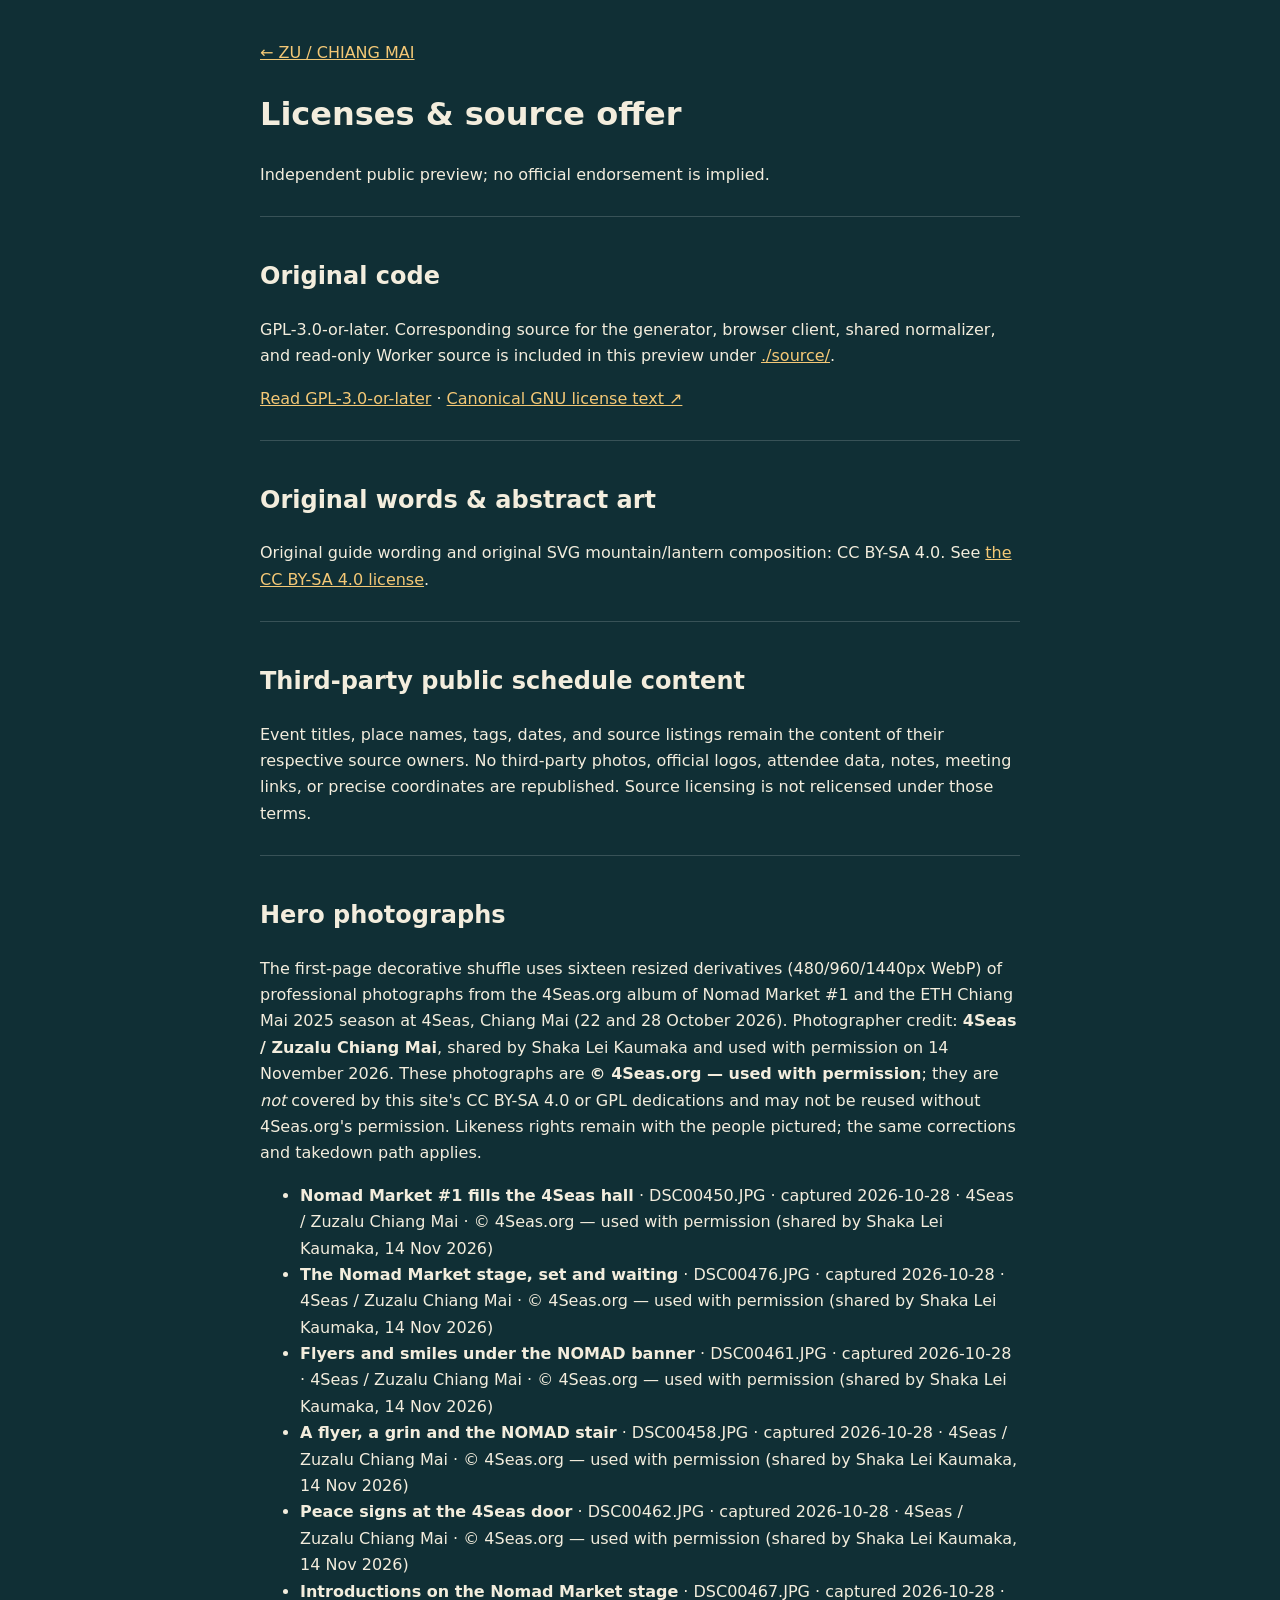
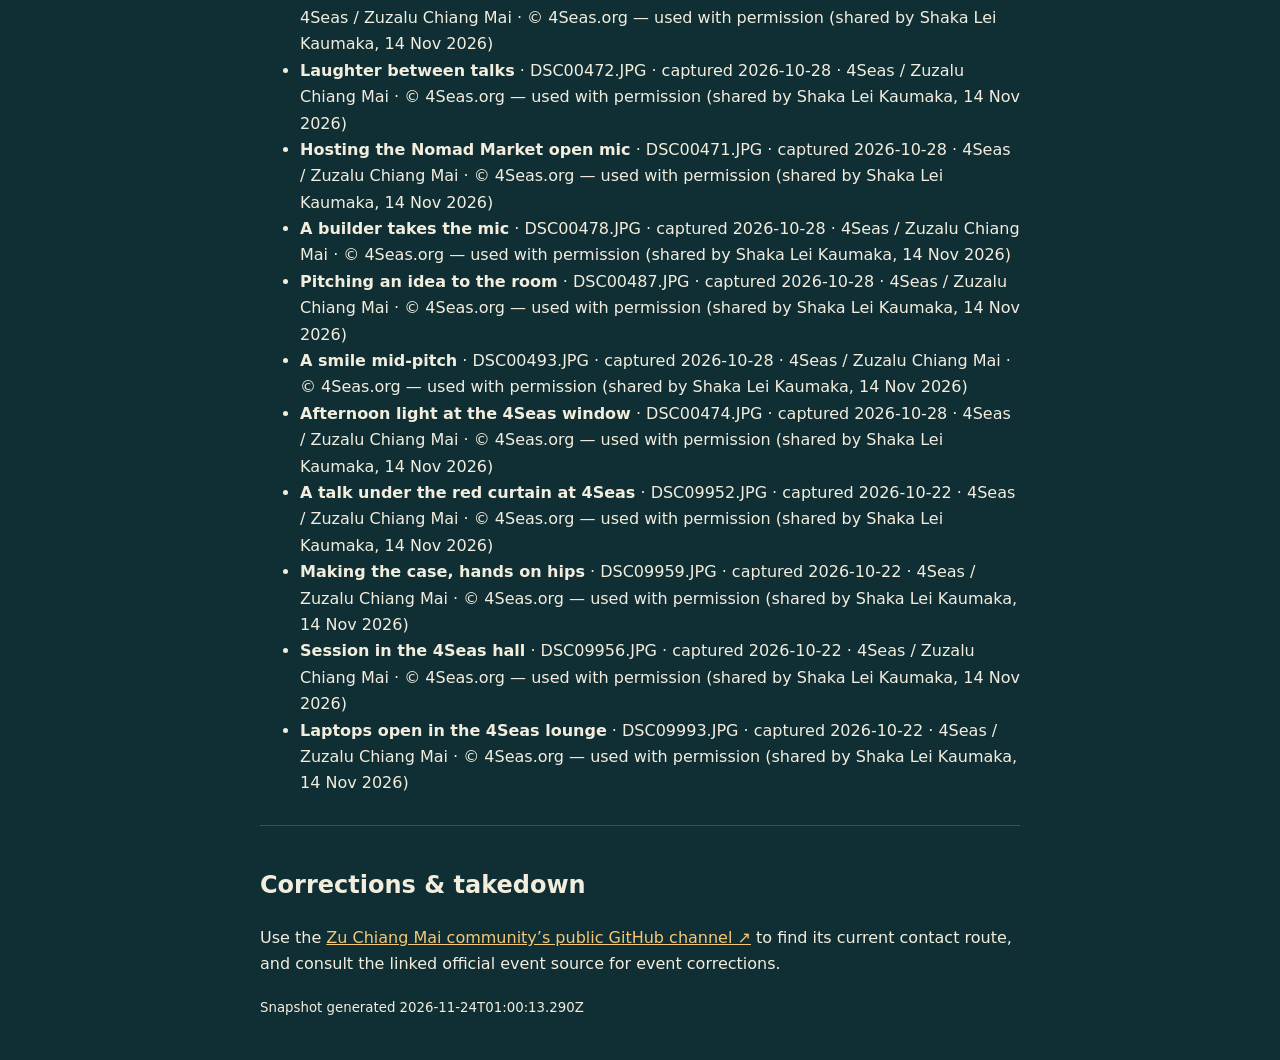
<file: public/licenses/index.html>
<!doctype html><html lang="en"><head><meta charset="utf-8"><meta name="viewport" content="width=device-width,initial-scale=1"><meta name="robots" content="noindex"><title>Licenses & source — ZU / CHIANG MAI</title><style>body{max-width:760px;margin:40px auto;padding:0 20px;background:#102f35;color:#f3eddd;font:16px/1.65 system-ui}a{color:#f4c876}code{background:#ffffff12;padding:2px 5px}section{border-top:1px solid #ffffff2b;margin-top:28px;padding-top:20px}</style></head><body><a href="../">← ZU / CHIANG MAI</a><h1>Licenses &amp; source offer</h1><p>Independent public preview; no official endorsement is implied.</p><section><h2>Original code</h2><p>GPL-3.0-or-later. Corresponding source for the generator, browser client, shared normalizer, and read-only Worker source is included in this preview under <a href="../source/">./source/</a>.</p><p><a href="../source/LICENSE">Read GPL-3.0-or-later</a> · <a href="https://www.gnu.org/licenses/gpl-3.0.html" rel="noopener">Canonical GNU license text ↗</a></p></section><section><h2>Original words &amp; abstract art</h2><p>Original guide wording and original SVG mountain/lantern composition: CC BY-SA 4.0. See <a href="../source/LICENSE-CONTENT">the CC BY-SA 4.0 license</a>.</p></section><section><h2>Third-party public schedule content</h2><p>Event titles, place names, tags, dates, and source listings remain the content of their respective source owners. No third-party photos, official logos, attendee data, notes, meeting links, or precise coordinates are republished. Source licensing is not relicensed under those terms.</p></section><section id="photo-sources"><h2>Hero photographs</h2><p>The first-page decorative shuffle uses sixteen resized derivatives (480/960/1440px WebP) of professional photographs from the 4Seas.org album of Nomad Market #1 and the ETH Chiang Mai 2025 season at 4Seas, Chiang Mai (22 and 28 October 2026). Photographer credit: <strong>4Seas / Zuzalu Chiang Mai</strong>, shared by Shaka Lei Kaumaka and used with permission on 14 November 2026. These photographs are <strong>© 4Seas.org — used with permission</strong>; they are <em>not</em> covered by this site's CC BY-SA 4.0 or GPL dedications and may not be reused without 4Seas.org's permission. Likeness rights remain with the people pictured; the same corrections and takedown path applies.</p><ul><li><strong>Nomad Market #1 fills the 4Seas hall</strong> · DSC00450.JPG · captured 2026-10-28 · 4Seas / Zuzalu Chiang Mai · © 4Seas.org — used with permission (shared by Shaka Lei Kaumaka, 14 Nov 2026)</li><li><strong>The Nomad Market stage, set and waiting</strong> · DSC00476.JPG · captured 2026-10-28 · 4Seas / Zuzalu Chiang Mai · © 4Seas.org — used with permission (shared by Shaka Lei Kaumaka, 14 Nov 2026)</li><li><strong>Flyers and smiles under the NOMAD banner</strong> · DSC00461.JPG · captured 2026-10-28 · 4Seas / Zuzalu Chiang Mai · © 4Seas.org — used with permission (shared by Shaka Lei Kaumaka, 14 Nov 2026)</li><li><strong>A flyer, a grin and the NOMAD stair</strong> · DSC00458.JPG · captured 2026-10-28 · 4Seas / Zuzalu Chiang Mai · © 4Seas.org — used with permission (shared by Shaka Lei Kaumaka, 14 Nov 2026)</li><li><strong>Peace signs at the 4Seas door</strong> · DSC00462.JPG · captured 2026-10-28 · 4Seas / Zuzalu Chiang Mai · © 4Seas.org — used with permission (shared by Shaka Lei Kaumaka, 14 Nov 2026)</li><li><strong>Introductions on the Nomad Market stage</strong> · DSC00467.JPG · captured 2026-10-28 · 4Seas / Zuzalu Chiang Mai · © 4Seas.org — used with permission (shared by Shaka Lei Kaumaka, 14 Nov 2026)</li><li><strong>Laughter between talks</strong> · DSC00472.JPG · captured 2026-10-28 · 4Seas / Zuzalu Chiang Mai · © 4Seas.org — used with permission (shared by Shaka Lei Kaumaka, 14 Nov 2026)</li><li><strong>Hosting the Nomad Market open mic</strong> · DSC00471.JPG · captured 2026-10-28 · 4Seas / Zuzalu Chiang Mai · © 4Seas.org — used with permission (shared by Shaka Lei Kaumaka, 14 Nov 2026)</li><li><strong>A builder takes the mic</strong> · DSC00478.JPG · captured 2026-10-28 · 4Seas / Zuzalu Chiang Mai · © 4Seas.org — used with permission (shared by Shaka Lei Kaumaka, 14 Nov 2026)</li><li><strong>Pitching an idea to the room</strong> · DSC00487.JPG · captured 2026-10-28 · 4Seas / Zuzalu Chiang Mai · © 4Seas.org — used with permission (shared by Shaka Lei Kaumaka, 14 Nov 2026)</li><li><strong>A smile mid-pitch</strong> · DSC00493.JPG · captured 2026-10-28 · 4Seas / Zuzalu Chiang Mai · © 4Seas.org — used with permission (shared by Shaka Lei Kaumaka, 14 Nov 2026)</li><li><strong>Afternoon light at the 4Seas window</strong> · DSC00474.JPG · captured 2026-10-28 · 4Seas / Zuzalu Chiang Mai · © 4Seas.org — used with permission (shared by Shaka Lei Kaumaka, 14 Nov 2026)</li><li><strong>A talk under the red curtain at 4Seas</strong> · DSC09952.JPG · captured 2026-10-22 · 4Seas / Zuzalu Chiang Mai · © 4Seas.org — used with permission (shared by Shaka Lei Kaumaka, 14 Nov 2026)</li><li><strong>Making the case, hands on hips</strong> · DSC09959.JPG · captured 2026-10-22 · 4Seas / Zuzalu Chiang Mai · © 4Seas.org — used with permission (shared by Shaka Lei Kaumaka, 14 Nov 2026)</li><li><strong>Session in the 4Seas hall</strong> · DSC09956.JPG · captured 2026-10-22 · 4Seas / Zuzalu Chiang Mai · © 4Seas.org — used with permission (shared by Shaka Lei Kaumaka, 14 Nov 2026)</li><li><strong>Laptops open in the 4Seas lounge</strong> · DSC09993.JPG · captured 2026-10-22 · 4Seas / Zuzalu Chiang Mai · © 4Seas.org — used with permission (shared by Shaka Lei Kaumaka, 14 Nov 2026)</li></ul></section><section><h2>Corrections &amp; takedown</h2><p>Use the <a href="https://github.com/zuchiangmai" rel="noopener">Zu Chiang Mai community’s public GitHub channel ↗</a> to find its current contact route, and consult the linked official event source for event corrections.</p></section><p><small>Snapshot generated 2026-11-24T01:00:13.290Z</small></p><script src="https://live.zuchiangmai.app/widget.js" async></script><script src="https://lang.opensourceorchestra.org/lang.js" async></script></body></html>
</file>
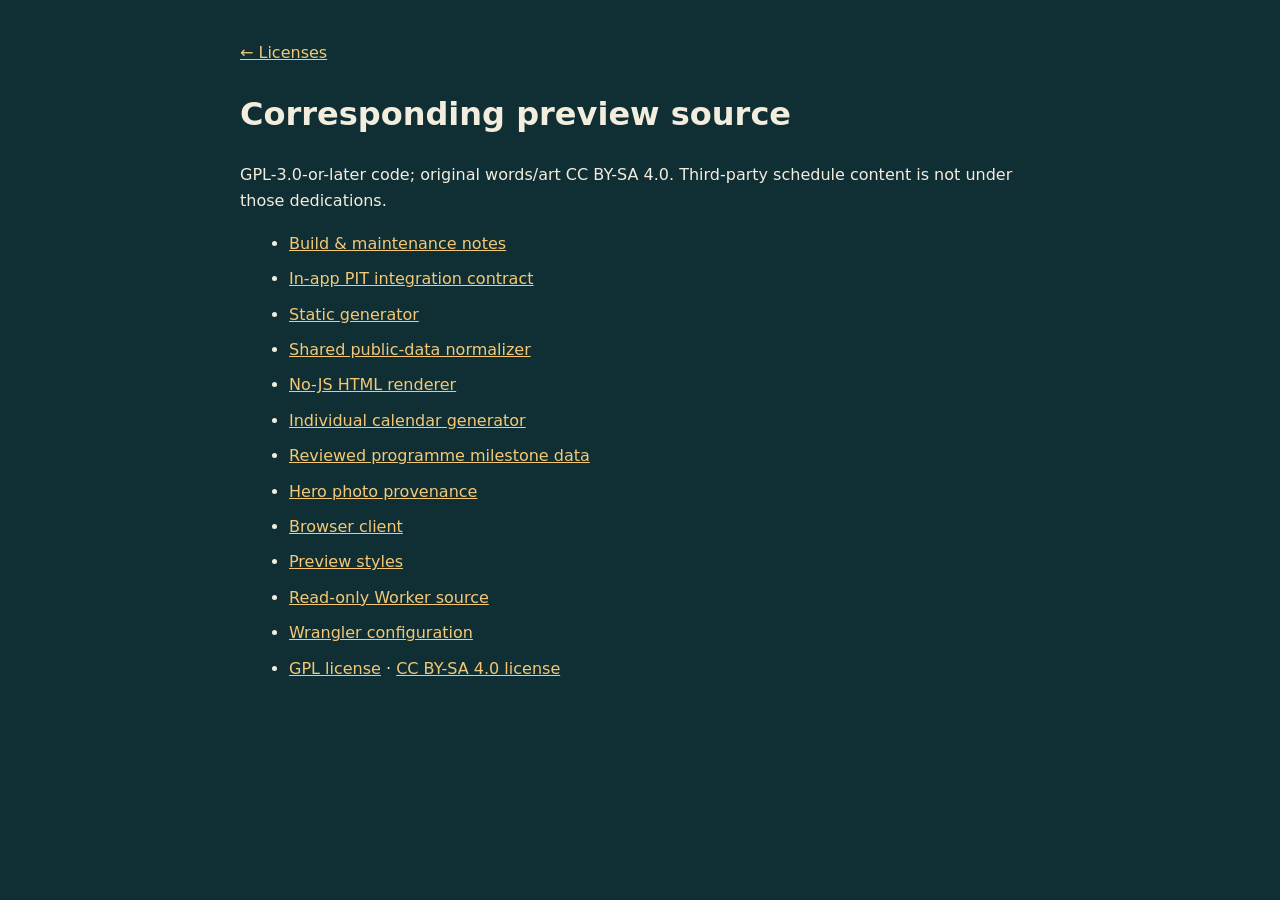
<file: public/source/index.html>
<!doctype html><html lang="en"><head><meta charset="utf-8"><meta name="viewport" content="width=device-width,initial-scale=1"><meta name="robots" content="noindex"><title>Preview source</title><style>body{max-width:800px;margin:40px auto;padding:0 20px;background:#102f35;color:#f3eddd;font:16px/1.65 system-ui}a{color:#f4c876}li{margin:9px}</style></head><body><a href="../licenses/">← Licenses</a><h1>Corresponding preview source</h1><p>GPL-3.0-or-later code; original words/art CC BY-SA 4.0. Third-party schedule content is not under those dedications.</p><ul><li><a href="./README.md">Build &amp; maintenance notes</a></li><li><a href="./PIT-HOOK.md">In-app PIT integration contract</a></li><li><a href="./build.mjs">Static generator</a></li><li><a href="./lib/schedule.mjs">Shared public-data normalizer</a></li><li><a href="./lib/templates.mjs">No-JS HTML renderer</a></li><li><a href="./lib/ics.mjs">Individual calendar generator</a></li><li><a href="./data/program-milestones.json">Reviewed programme milestone data</a></li><li><a href="./data/hero-photos.json">Hero photo provenance</a></li><li><a href="../app.js">Browser client</a></li><li><a href="../styles.css">Preview styles</a></li><li><a href="./worker/worker.js">Read-only Worker source</a></li><li><a href="./wrangler.jsonc">Wrangler configuration</a></li><li><a href="./LICENSE">GPL license</a> · <a href="./LICENSE-CONTENT">CC BY-SA 4.0 license</a></li></ul><script src="https://live.zuchiangmai.app/widget.js" async></script><script src="https://lang.opensourceorchestra.org/lang.js" async></script></body></html>
</file>
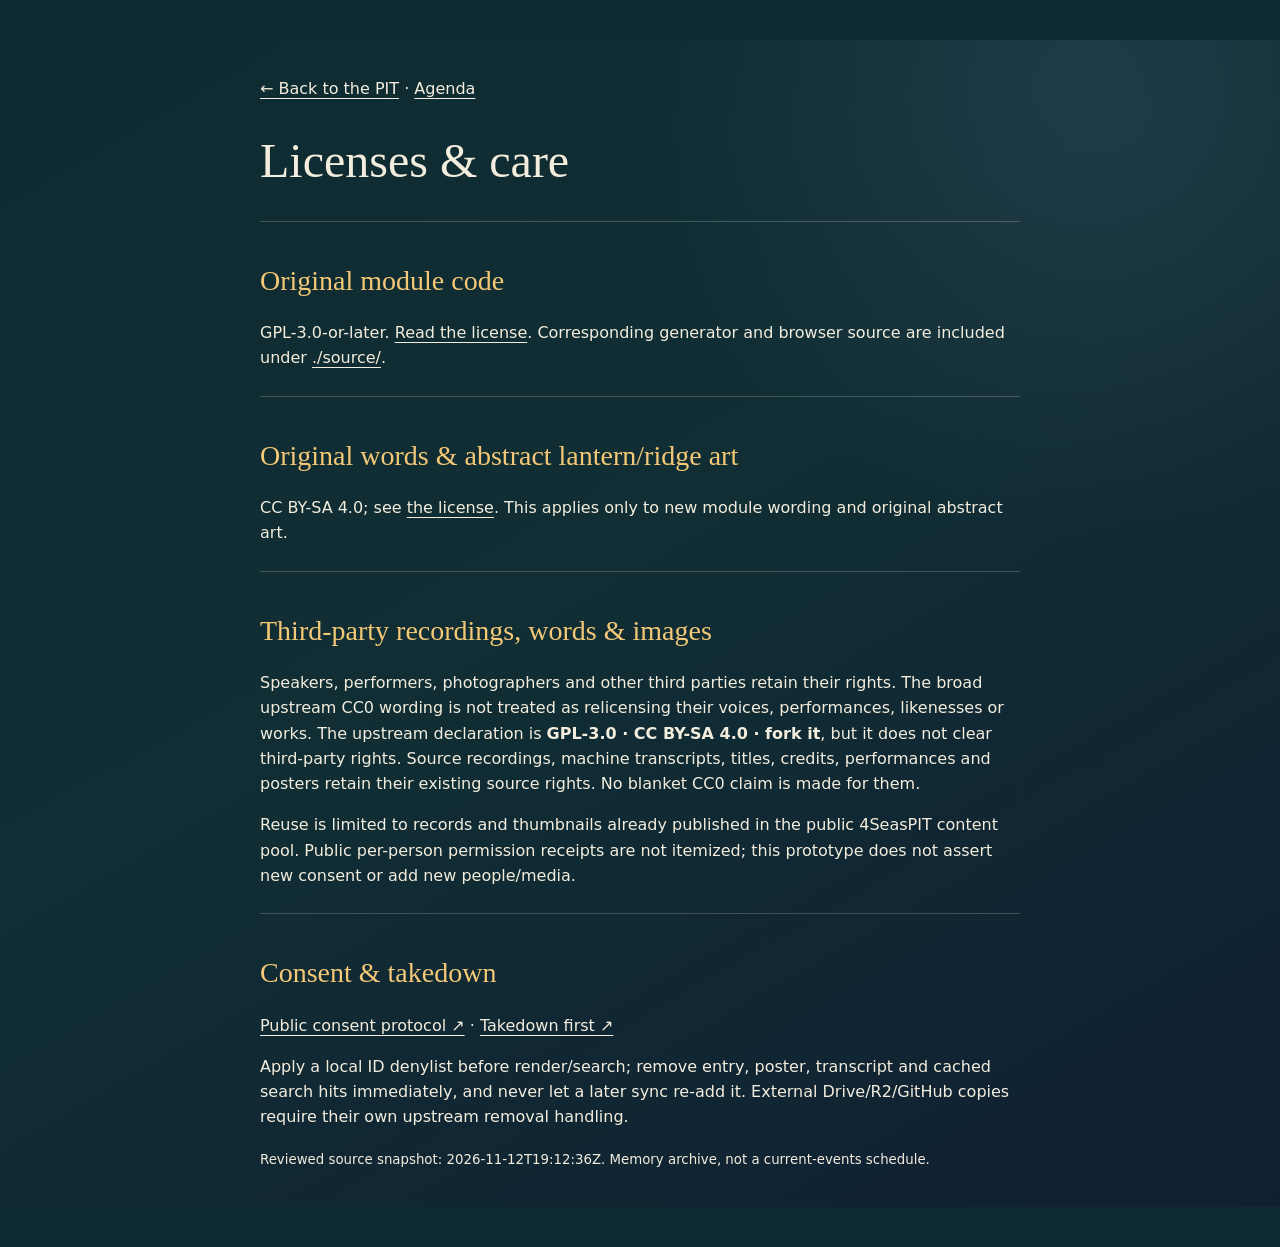
<file: public/pit/licenses.html>
<!doctype html><html lang="en"><head><meta charset="utf-8"><meta name="viewport" content="width=device-width,initial-scale=1"><meta name="robots" content="noindex,nofollow,noarchive"><title>Licenses & care — ZuChiangMai PIT</title><link rel="stylesheet" href="./styles.css"></head><body><main class="legal"><p><a href="./">← Back to the PIT</a> · <a href="../#agenda">Agenda</a></p><h1>Licenses & care</h1><section><h2>Original module code</h2><p>GPL-3.0-or-later. <a href="./LICENSE.txt">Read the license</a>. Corresponding generator and browser source are included under <a href="./source/README.md">./source/</a>.</p></section><section><h2>Original words & abstract lantern/ridge art</h2><p>CC BY-SA 4.0; see <a href="./LICENSE-CONTENT.txt">the license</a>. This applies only to new module wording and original abstract art.</p></section><section><h2>Third-party recordings, words & images</h2><p>Speakers, performers, photographers and other third parties retain their rights. The broad upstream CC0 wording is not treated as relicensing their voices, performances, likenesses or works. The upstream declaration is <strong>GPL-3.0 · CC BY-SA 4.0 · fork it</strong>, but it does not clear third-party rights. Source recordings, machine transcripts, titles, credits, performances and posters retain their existing source rights. No blanket CC0 claim is made for them.</p><p>Reuse is limited to records and thumbnails already published in the public 4SeasPIT content pool. Public per-person permission receipts are not itemized; this prototype does not assert new consent or add new people/media.</p></section><section><h2>Consent & takedown</h2><p><a href="https://publicinform.com/#consent" rel="noopener noreferrer">Public consent protocol ↗</a> · <a href="https://opensourceorchestra.org/takedown/" rel="noopener noreferrer">Takedown first ↗</a></p><p>Apply a local ID denylist before render/search; remove entry, poster, transcript and cached search hits immediately, and never let a later sync re-add it. External Drive/R2/GitHub copies require their own upstream removal handling.</p></section><p><small>Reviewed source snapshot: 2026-11-12T19:12:36Z. Memory archive, not a current-events schedule.</small></p></main><script src="https://live.zuchiangmai.app/widget.js" async></script>
<script src="https://lang.opensourceorchestra.org/lang.js" async></script>
</body></html>
</file>
<file: public/pit/styles.css>
:root {
  --ink: #122f34; --deep: #0e2b31; --indigo: #171d38; --deep-2: #153840;
  --paper: #f3eddd; --paper-2: #fff9e9; --gold: #f4c876; --coral: #ec9b77;
  --mint: #b8d4c8; --muted: #c1d0ca; --line: rgba(243,237,221,.22);
  --blue: #9bbcff; --teal: #7de4d2; --orchid: #e7b5f4;
  --serif: Georgia, 'Times New Roman', serif;
  --sans: ui-sans-serif, system-ui, -apple-system, BlinkMacSystemFont, 'Segoe UI', sans-serif;
  --mono: ui-monospace, SFMono-Regular, Consolas, 'Liberation Mono', monospace;
  color-scheme: dark; font-family: var(--sans); background: var(--deep); color: var(--paper);
  scroll-behavior: smooth; scroll-padding-top: 28px;
}
* { box-sizing: border-box; }
html, body { margin: 0; min-width: 0; }
body { background: radial-gradient(circle at 85% 4%, rgba(61,84,111,.36), transparent 28rem), linear-gradient(150deg, var(--deep), #102e34 46%, #111f32); line-height: 1.58; }
body.has-player { padding-bottom: 170px; }
a { color: inherit; text-underline-offset: 4px; }
a:hover { color: var(--gold); }
button, input, select { font: inherit; }
button, a, select, input, summary { touch-action: manipulation; }
button { cursor: pointer; }
button:disabled { cursor: not-allowed; opacity: .65; }
:focus-visible { outline: 3px solid var(--gold); outline-offset: 4px; }
img, svg { max-width: 100%; height: auto; }
[hidden] { display: none !important; }
.js-only { display: none !important; }
.js .js-only { display: block !important; }
.js a.js-only { display: inline-flex !important; }
.skip-link { position: fixed; top: 8px; left: 8px; padding: 12px 18px; background: var(--paper); color: var(--ink); z-index: 2000; transform: translateY(-160%); }
.skip-link:focus { transform: none; }
.site-header { max-width: 1320px; margin: auto; padding: 22px clamp(18px,4vw,56px); display: flex; align-items: center; justify-content: space-between; gap: 24px; }
.brand { display: inline-flex; align-items: center; gap: 10px; text-decoration: none; font: 800 13px var(--mono); letter-spacing: .1em; }
.brand > span:first-child { display: grid; place-items: center; border: 1px solid var(--gold); width: 38px; height: 38px; border-radius: 50%; color: var(--gold); font-size: 12px; }
.brand i { font-family: var(--serif); font-weight: 400; color: var(--coral); }
.site-header nav, footer nav { display: flex; gap: 22px; align-items: center; font: 700 12px var(--mono); }
.site-header nav a { min-height: 44px; display: inline-flex; align-items: center; }
main { display: block; }
.room-hero { max-width: 1240px; margin: 35px auto 30px; padding: 30px clamp(20px,4vw,56px); display: grid; grid-template-columns: 1.12fr .88fr; align-items: center; gap: 30px; }
.eyebrow, .player-kicker { font: 700 11px var(--mono); letter-spacing: .14em; color: var(--gold); text-transform: uppercase; }
.hero-copy h1 { margin: 10px 0 20px; font: 400 clamp(54px,6.2vw,88px)/.98 var(--serif); letter-spacing: -.035em; }
.hero-copy h1 em { color: var(--gold); font-weight: 400; }
.hero-deck { max-width: 650px; font: 400 20px/1.5 var(--serif); color: var(--paper-2); }
.hero-stats { display: flex; flex-wrap: wrap; gap: 10px; color: var(--muted); font: 500 14px var(--mono); }
.hero-stats strong { color: var(--gold); font-size: 20px; }
.hero-actions, .card-actions { display: flex; flex-wrap: wrap; gap: 12px; align-items: center; }
.button { display: inline-flex; min-height: 46px; align-items: center; justify-content: center; gap: 10px; padding: 11px 17px; border: 1px solid var(--line); border-radius: 5px; background: rgba(255,255,255,.035); color: var(--paper); text-decoration: none; font-weight: 750; }
.button.primary { background: var(--gold); border-color: var(--gold); color: var(--ink); }
.button.primary:hover { background: var(--paper-2); color: var(--ink); }
.identity { max-width: 650px; font-size: 12px; color: var(--muted); }
code { font: .9em var(--mono); overflow-wrap: anywhere; }
.hero-art { min-width: 0; }
.hero-art svg { display: block; width: 100%; filter: drop-shadow(0 20px 50px rgba(0,0,0,.22)); }
.hero-art > p { text-align: right; color: var(--muted); font: 10px var(--mono); letter-spacing: .1em; }
.memory-note { max-width: 1180px; margin: 0 auto 65px; padding: 18px 22px; display: flex; gap: 18px; border-block: 1px solid rgba(244,200,118,.35); color: var(--muted); }
.memory-note strong { color: var(--gold); white-space: nowrap; }
.start-section, .browse-section, .sources-section, .transcript-truth { max-width: 1240px; margin: 0 auto 75px; padding: 0 clamp(18px,4vw,40px); }
.section-heading { display: flex; align-items: end; justify-content: space-between; gap: 30px; margin-bottom: 22px; }
.section-heading h2, .sources-section > h2, .transcript-truth > h2 { margin: 3px 0 0; font: 400 clamp(36px,4.5vw,54px)/1.1 var(--serif); }
.section-heading > p { max-width: 450px; color: var(--muted); font-size: 13px; }
.start-grid { list-style: none; padding: 0; margin: 0; display: grid; grid-template-columns: repeat(5, minmax(0,1fr)); gap: 12px; }
.start-grid li { min-width: 0; }
.start-grid a { position: relative; display: flex; flex-direction: column; min-height: 255px; height: 100%; padding: 18px; border: 1px solid var(--line); border-radius: 8px; background: linear-gradient(155deg, rgba(33,67,72,.9), rgba(18,39,54,.95)); text-decoration: none; transition: border-color .18s, transform .18s; }
.start-grid a:hover { border-color: var(--gold); transform: translateY(-3px); }
.start-number { color: var(--gold); font: 22px var(--serif); }
.start-type { margin: 8px 0 16px; color: var(--mint); font: 9px var(--mono); text-transform: uppercase; letter-spacing: .08em; }
.start-grid strong { font: 400 20px/1.2 var(--serif); overflow-wrap: anywhere; }
.start-meta { margin-top: auto; padding-top: 18px; color: var(--muted); font: 10px var(--mono); }
.start-cta { margin-top: 8px; color: var(--gold); font-size: 12px; }
.filters { padding: 22px; border: 1px solid rgba(244,200,118,.35); border-radius: 10px; background: rgba(10,31,42,.82); }
.search-row > label { display: block; margin-bottom: 7px; font-weight: 750; }
.search-controls { display: flex; gap: 10px; }
.search-controls input { flex: 1; min-width: 0; min-height: 48px; padding: 10px 14px; border: 1px solid var(--line); border-radius: 5px; background: #0b2530; color: var(--paper); }
.search-controls input::placeholder { color: #a9bdb7; }
.search-mode { margin: 14px 0; padding: 0; border: 0; display: flex; flex-wrap: wrap; gap: 12px 24px; }
.search-mode legend { float: left; width: 100%; margin-bottom: 6px; color: var(--muted); font-size: 12px; }
.search-mode label { display: flex; align-items: center; gap: 7px; min-height: 44px; font-size: 13px; }
.search-mode input { width: 18px; height: 18px; accent-color: var(--gold); }
.search-mode small { color: var(--muted); }
.filter-grid { display: grid; grid-template-columns: repeat(3,minmax(0,1fr)); gap: 13px; }
.filter-grid label { color: var(--muted); font-size: 12px; }
.filter-grid select { display: block; width: 100%; min-height: 45px; margin-top: 5px; padding: 8px 10px; border: 1px solid var(--line); border-radius: 5px; background: #102e38; color: var(--paper); }
.filter-footer { display: flex; align-items: center; justify-content: space-between; gap: 15px; margin-top: 12px; }
.filter-footer p { margin: 0; color: var(--gold); font: 12px var(--mono); }
.text-button, .icon-button { min-height: 44px; padding: 7px 10px; border: 0; background: transparent; color: var(--gold); text-decoration: underline; text-underline-offset: 4px; }
.catalog-note { color: var(--muted); font-size: 13px; }
.catalog { display: grid; grid-template-columns: repeat(3,minmax(0,1fr)); gap: 18px; align-items: start; }
.recording { min-width: 0; overflow: hidden; border: 1px solid var(--line); border-top: 3px solid var(--teal); border-radius: 9px; background: linear-gradient(155deg, rgba(27,58,66,.96), rgba(15,34,50,.96)); }
.recording.phase-2 { border-top-color: var(--blue); }
.recording.phase-3 { border-top-color: var(--orchid); }
.poster-wrap { position: relative; aspect-ratio: 16/9; overflow: hidden; background: #0b2330; border-bottom: 1px solid var(--line); }
.poster-wrap img { position: absolute; inset: 0; width: 100%; height: 100%; object-fit: cover; }
.poster-fallback { position: absolute; inset: 0; display: grid; place-content: center; gap: 5px; text-align: center; color: var(--gold); background: radial-gradient(circle at 50% 25%, rgba(244,200,118,.18), transparent 50%), linear-gradient(145deg,#183d43,#111c35); }
.poster-fallback span { font: 26px var(--serif); }
.poster-fallback small { color: var(--muted); font: 10px var(--mono); }
.poster-fallback .poster-error { max-width: 260px; padding: 10px; color: var(--paper); font-size: 12px; }
.card-body { padding: 19px; }
.card-body > .eyebrow { margin: 0; font-size: 9px; }
.recording h3 { margin: 10px 0 6px; font: 400 25px/1.15 var(--serif); overflow-wrap: anywhere; }
.phase-label { margin: 0 0 12px; color: var(--mint); font-size: 11px; }
.badges, .topics { list-style: none; padding: 0; display: flex; flex-wrap: wrap; gap: 6px; }
.badges li { padding: 4px 7px; border: 1px solid rgba(244,200,118,.32); border-radius: 3px; color: var(--paper-2); background: rgba(244,200,118,.07); font: 9px var(--mono); }
.summary { color: var(--muted); font-size: 14px; }
.topics { margin: 15px 0; }
.topics li { color: var(--mint); font-size: 10px; }
.topics li:not(:last-child)::after { content: " ·"; }
.card-actions { justify-content: space-between; margin-bottom: 14px; }
.card-actions .button { font-size: 13px; }
.text-link { min-height: 44px; display: inline-flex; align-items: center; font-size: 12px; color: var(--gold); }
details { min-width: 0; }
summary { min-height: 44px; cursor: pointer; color: var(--gold); }
summary::marker { color: var(--gold); }
.nojs-listen, .provenance { border-top: 1px solid var(--line); }
.nojs-listen summary, .provenance summary { padding: 12px 0 7px; font-size: 12px; }
.nojs-listen audio { display: block; width: 100%; min-width: 0; margin: 8px 0; }
.provenance-inner { padding: 5px 0 12px; color: var(--muted); font-size: 12px; overflow-wrap: anywhere; }
.provenance-inner .caption { color: var(--paper); }
.provenance-inner dl { margin: 14px 0; }
.provenance-inner dl > div { padding: 7px 0; border-bottom: 1px dotted var(--line); }
.provenance-inner dt { color: var(--paper); font-weight: 700; }
.provenance-inner dd { margin: 3px 0 0; }
.notice { padding: 10px 12px; border-left: 3px solid var(--coral); background: rgba(236,155,119,.08); color: var(--paper); }
.rights-note { color: var(--paper); }
.deep-panel { margin: 22px 0; padding: 20px; border: 1px solid var(--blue); border-radius: 8px; background: rgba(17,29,56,.75); }
.deep-result { display: grid; grid-template-columns: 90px 1fr; gap: 12px; padding: 15px 0; border-top: 1px solid var(--line); }
.deep-result time { color: var(--gold); font: 13px var(--mono); }
.deep-result strong { display: block; font: 400 18px var(--serif); }
.deep-result p { margin: 5px 0; color: var(--paper); }
.deep-result small { color: var(--muted); }
.empty-results { padding: 40px; text-align: center; border: 1px dashed var(--line); }
.session-room { max-width: 1240px; margin: 0 auto 60px; padding: 0 clamp(18px,4vw,40px); }
.session-inner { padding: clamp(20px,3vw,35px); border: 1px solid var(--gold); border-radius: 12px; background: linear-gradient(145deg,#173b42,#111d37); }
.session-top { display: flex; align-items: start; justify-content: space-between; gap: 20px; }
.session-top h2 { margin: 5px 0 8px; font: 400 clamp(30px,4vw,48px)/1.1 var(--serif); }
.session-meta { color: var(--mint); }
.session-columns { display: grid; grid-template-columns: minmax(0,1fr) minmax(0,1.75fr); gap: 28px; margin-top: 22px; }
.session-transcript { min-width: 0; }
.session-transcript h3, .session-provenance h3 { margin: 0 0 10px; font: 400 25px var(--serif); }
.transcript-lines { max-height: 650px; overflow: auto; padding-right: 10px; scrollbar-color: var(--gold) #102e34; }
.transcript-line { display: grid; grid-template-columns: 74px 1fr; gap: 12px; padding: 11px 7px; border-left: 2px solid transparent; }
.transcript-line.is-current { border-left-color: var(--gold); background: rgba(244,200,118,.08); }
.transcript-line button { align-self: start; min-height: 44px; padding: 4px; border: 0; background: transparent; color: var(--gold); font: 12px var(--mono); text-decoration: underline; }
.transcript-line p { margin: 0; color: var(--paper-2); font: 17px/1.65 var(--serif); white-space: pre-wrap; }
.transcript-lines .transcript-line + .transcript-line { border-top: 1px dotted rgba(243,237,221,.12); }
.sources-section { padding-top: 35px; border-top: 1px solid var(--line); }
.source-grid { display: grid; grid-template-columns: repeat(3,minmax(0,1fr)); gap: 26px; }
.source-grid article { padding: 22px; border: 1px solid var(--line); border-radius: 8px; background: rgba(255,255,255,.025); }
.source-grid h3 { margin-top: 0; font: 400 24px var(--serif); color: var(--gold); }
.source-grid p, .transcript-truth li { color: var(--muted); font-size: 14px; }
.transcript-truth { margin-bottom: 55px; }
.transcript-truth li { margin: 10px 0; }
.transcript-truth strong { color: var(--paper); }
footer { max-width: 1240px; margin: auto; padding: 28px clamp(18px,4vw,40px) 45px; display: flex; align-items: start; justify-content: space-between; gap: 25px; border-top: 1px solid var(--line); }
footer p { margin: 4px 0; color: var(--muted); font-size: 12px; }
footer nav { flex-wrap: wrap; }
.player { position: fixed; z-index: 1000; left: 50%; bottom: max(12px,env(safe-area-inset-bottom)); transform: translateX(-50%); width: min(1160px,calc(100% - 28px)); padding: 13px 16px; border: 1px solid var(--gold); border-radius: 10px; background: #0a252f; box-shadow: 0 15px 60px rgba(0,0,0,.6); }
.player-heading { display: grid; grid-template-columns: minmax(0,1fr) auto auto; gap: 14px; align-items: center; }
.player-heading > div { min-width: 0; }
.player-heading strong { display: block; overflow: hidden; text-overflow: ellipsis; white-space: nowrap; font: 400 17px var(--serif); }
.player-kicker { display: block; font-size: 8px; }
.player-heading label { color: var(--muted); font-size: 11px; }
.player-heading select { min-height: 44px; margin-left: 6px; background: #102e38; color: var(--paper); border: 1px solid var(--line); }
.icon-button { min-width: 44px; font-size: 25px; text-decoration: none; }
.player audio { display: block; width: 100%; height: 45px; margin-top: 8px; }
#player-status { margin: 5px 0 0; color: var(--muted); font-size: 11px; }
.noscript-note { position: fixed; bottom: 0; left: 0; right: 0; margin: 0; padding: 10px 18px; background: var(--gold); color: var(--ink); font-size: 12px; z-index: 900; }
.legal { max-width: 800px; margin: 40px auto; padding: 20px; }
.legal h1 { font: 400 48px var(--serif); }
.legal h2 { font: 400 28px var(--serif); color: var(--gold); }
.legal section { border-top: 1px solid var(--line); padding-top: 20px; margin-top: 25px; }
@media (max-width: 1050px) {
  .start-grid { grid-template-columns: repeat(2,minmax(0,1fr)); }
  .start-grid a { min-height: 220px; }
  .catalog { grid-template-columns: repeat(2,minmax(0,1fr)); }
}
@media (max-width: 850px) {
  .room-hero { grid-template-columns: 1fr; margin-top: 15px; }
  .hero-art { max-width: 550px; width: 100%; margin: auto; }
  .section-heading { align-items: start; flex-direction: column; gap: 8px; }
  .filter-grid { grid-template-columns: repeat(2,minmax(0,1fr)); }
  .session-columns { grid-template-columns: 1fr; }
  .source-grid { grid-template-columns: 1fr; }
  .memory-note { margin-inline: 18px; }
}
@media (max-width: 600px) {
  :root { scroll-padding-top: 18px; }
  body.has-player { padding-bottom: 225px; }
  .site-header { padding: 14px 16px; align-items: start; gap: 8px; }
  .brand > span:last-child { display: none; }
  .site-header nav { gap: 12px; flex-wrap: wrap; justify-content: end; font-size: 10px; }
  .room-hero { padding: 20px 18px; margin-bottom: 20px; }
  .hero-copy h1 { font-size: clamp(50px,15vw,68px); }
  .hero-deck { font-size: 18px; }
  .hero-actions .button { flex: 1; min-width: 150px; }
  .hero-art > p { font-size: 8px; }
  .memory-note { flex-direction: column; gap: 5px; margin-bottom: 45px; padding: 16px 5px; }
  .start-section, .browse-section, .sources-section, .transcript-truth { margin-bottom: 55px; }
  .start-grid { grid-template-columns: 1fr; }
  .start-grid a { min-height: 0; }
  .start-grid strong { font-size: 23px; }
  .start-meta { margin-top: 20px; }
  .filters { padding: 15px; }
  .search-controls { flex-direction: column; }
  .search-controls .button { width: 100%; }
  .filter-grid { grid-template-columns: 1fr; }
  .filter-footer { align-items: start; }
  .catalog { grid-template-columns: 1fr; }
  .recording h3 { font-size: 27px; }
  .deep-result { grid-template-columns: 65px 1fr; gap: 8px; }
  .session-inner { padding: 18px 14px; }
  .session-top { gap: 8px; }
  .transcript-line { grid-template-columns: 62px 1fr; gap: 8px; padding-inline: 2px; }
  .transcript-line p { font-size: 16px; }
  .transcript-lines { max-height: none; overflow: visible; padding-right: 0; }
  footer { flex-direction: column; }
  .player { width: calc(100% - 16px); bottom: max(6px,env(safe-area-inset-bottom)); padding: 10px; }
  .player-heading { grid-template-columns: minmax(0,1fr) auto auto; gap: 5px; }
  .player-heading strong { font-size: 14px; }
  .player-heading label { font-size: 0; }
  .player-heading select { margin-left: 0; font-size: 12px; }
  .player-kicker { font-size: 7px; }
  .player audio { height: 48px; }
  .noscript-note { position: static; }
}
@media (prefers-reduced-motion: reduce) {
  :root { scroll-behavior: auto; }
  *, *::before, *::after { animation: none !important; transition: none !important; }
  .start-grid a:hover { transform: none; }
}
@media print {
  .site-header nav, .hero-actions, .filters, .player, .js-only, .nojs-listen { display: none !important; }
  body { background: white; color: black; padding: 0; }
  .recording, .source-grid article { background: white; color: black; break-inside: avoid; }
  .summary, .catalog-note, .source-grid p, .transcript-truth li { color: #222; }
  .catalog { grid-template-columns: 1fr 1fr; }
}
</file>
